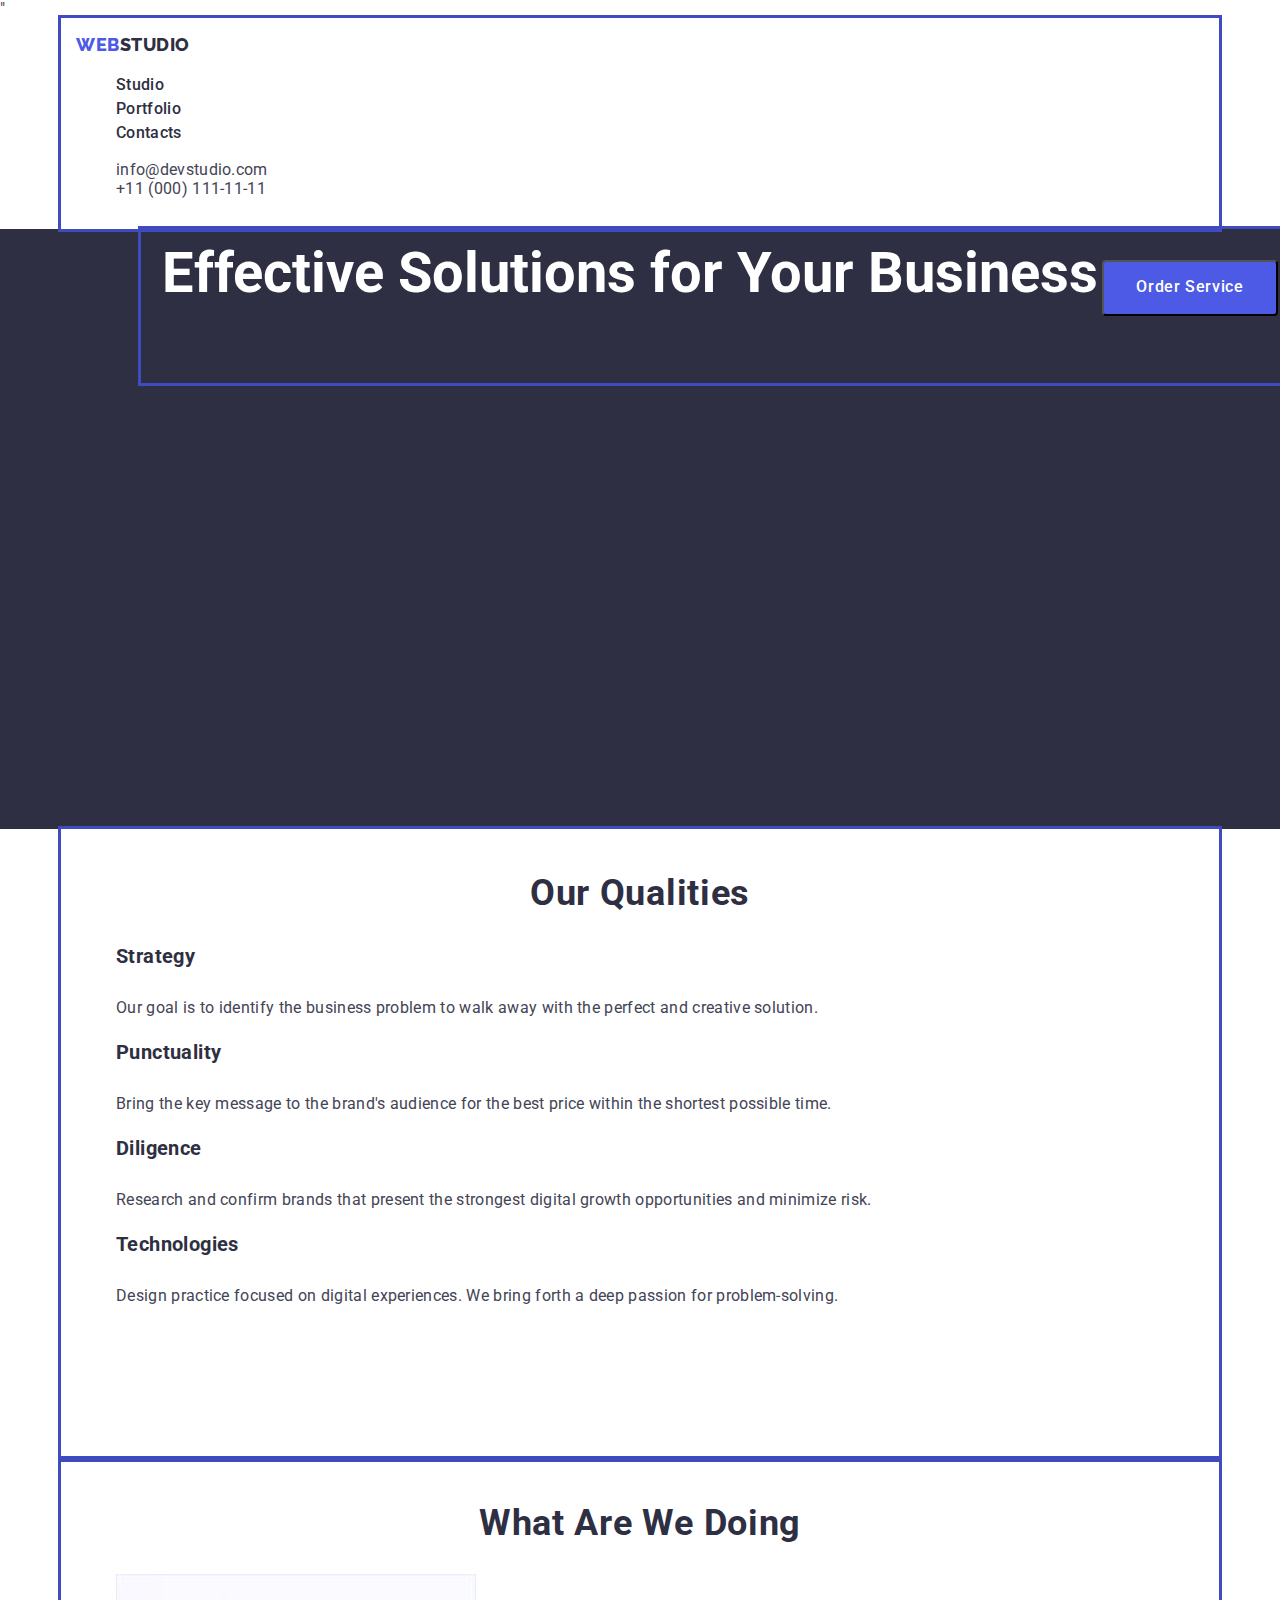
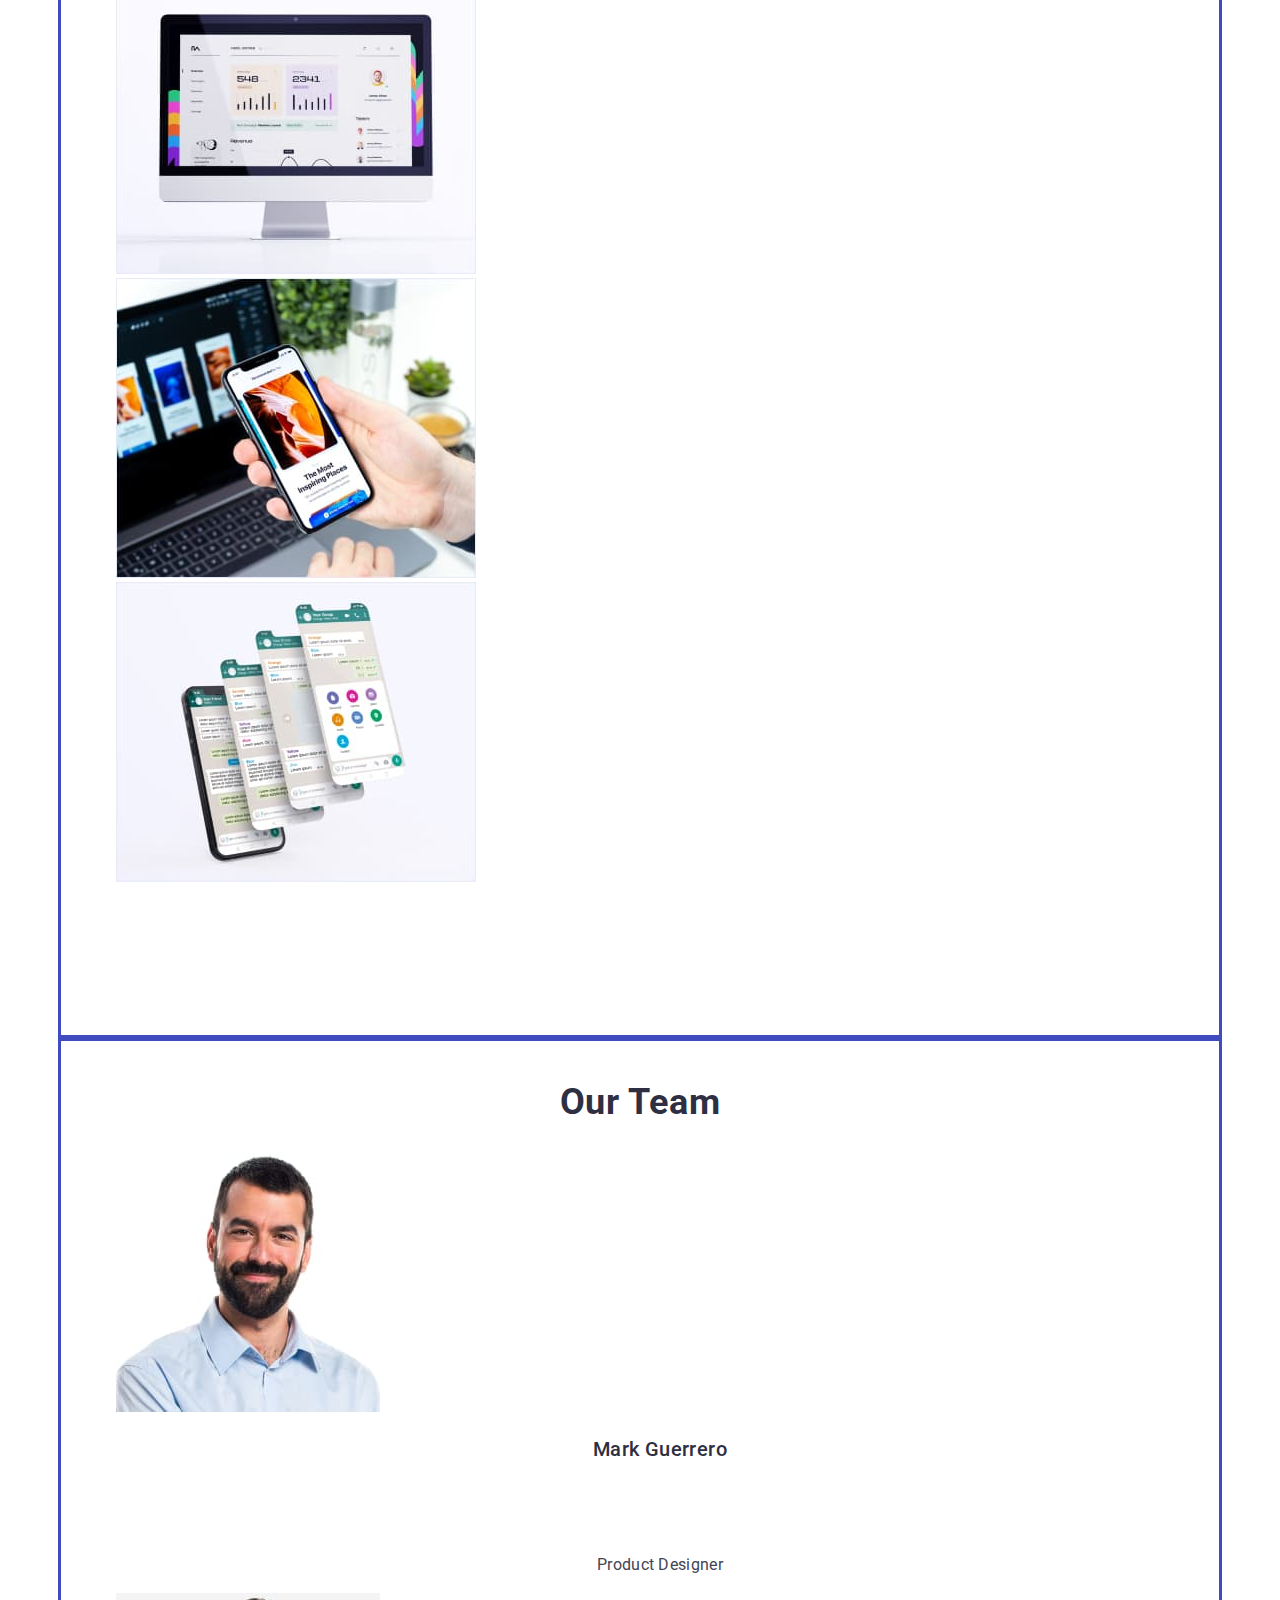
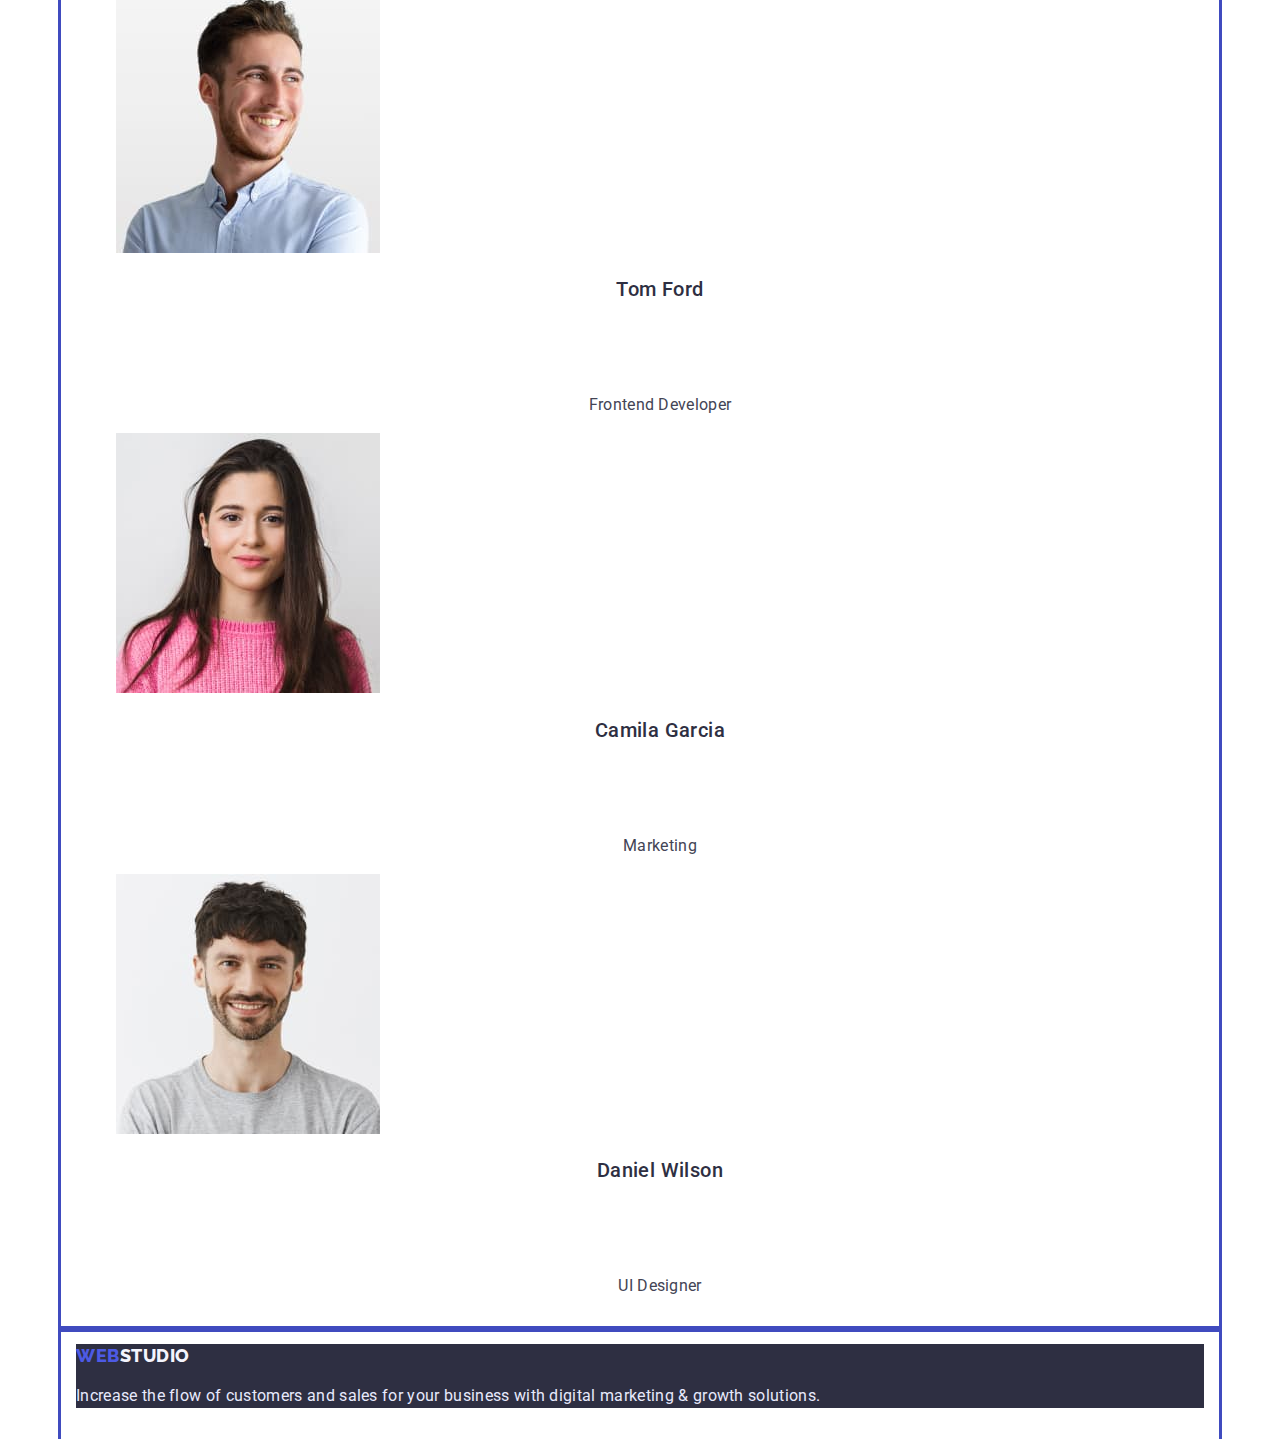
<file: index.html>
<!DOCTYPE html>
<html lang="en">

<head>
    <meta charset="UTF-8">
    <meta http-equiv="X-UA-Compatible" content="IE=edge">
    <meta name="viewport" content="width=device-width, initial-scale=1.0">
    <link rel="stylesheet"
        href="https://cdnjs.cloudflare.com/ajax/libs/modern-normalize/1.1.0/modern-normalize.min.css" />"
    <link rel="stylesheet" href="./css/styles.css">
    <link
        href="https://fonts.googleapis.com/css2?family=Raleway:wght@700;800&family=Roboto:wght@400;500;700;900&display=swap"
        rel="stylesheet">
    <title>Document</title>
</head>

<body>
    <header class="header">
        <div class="container">
            <nav class="navation">
                <a href="" class="logo"><span class="logo-web">WEB</span>STUDIO</a>
                <ul class="list-nav list">
                    <li class="item-nav"><a class="link-nav" href="./index.html">Studio</a></li>
                    <li class="item-nav"><a class="link-nav" href="./portfolio.html">Portfolio</a></li>
                    <li class="item-nav"><a class="link-nav" href="">Contacts</a></li>
                </ul>
            </nav>
            <address class="address">
                <ul class="list_address list">
                    <li><a class="link-address" href="mailto:info@devstudio.com">info@devstudio.com</a></li>
                    <li><a class="link-address" href="tel:+110001111111">+11 (000) 111-11-11</a></li>
                </ul>
            </address>
    </header>
    </div>
    <main class="content">
        <section class="section-hero section">
            <div class="container">
                <h1 class="hero-title">Effective Solutions for Your Business</h1>
                <button class="hero-button" type="button">Order Service</button>
            </div>
        </section>
        <div class="container">
            <section class="section">
                <h2 class="subtitle">our qualities</h2>
                <ul class="list">
                    <li class="item">
                        <h3 class="quality-title">Strategy</h3>
                        <p class="quality-text">Our goal is to identify the business
                            problem to walk away with the perfect and creative solution.</p>
                    </li>
                    <li class="item">
                        <h3 class="quality-title">Punctuality</h3>
                        <p class="quality-text">Bring the key message to the brand's audience for the best price within
                            the
                            shortest possible
                            time.</p>
                    </li>
                    <li class="item">
                        <h3 class="quality-title">Diligence</h3>
                        <p class="quality-text">Research and confirm brands that present the strongest digital growth
                            opportunities and minimize
                            risk.</p>
                    </li>
                    <li class="item">
                        <h3 class="quality-title">Technologies</h3>
                        <p class="quality-text">Design practice focused on digital experiences. We bring forth a deep
                            passion for
                            problem-solving.</p>
                    </li>
                </ul>
            </section>
        </div>
        <div class="container">
            <section class="section">
                <h2 class="subtitle">What are we doing</h2>
                <ul class="list">
                    <li class="item"><img src="./images/computer.jpg" alt="computer" width="360"></li>
                    <li class="item"><img src="./images/notebook.jpg" alt="notebook" width="360"></li>
                    <li class="item"><img src="./images/smartphone.jpg" alt="smartphone" width="360"></li>
                </ul>
            </section>
        </div>
        <div class="container">
            <section class="section-team.section">
                <h2 class="team-title">Our Team</h2>
                <ul class="list">
                    <li class="item">
                        <img src="./images/mark_guerrero.jpg" alt="Mark Guerrero" width="264">
                        <h3 class="team-subtitle">Mark Guerrero</h3>
                        <p class="team-text">Product Designer</p>
                    </li>
                    <li class="item">
                        <img src="./images/tom_ford.jpg" alt="Tom Ford" width="264">
                        <h3 class="team-subtitle">Tom Ford</h3>
                        <p class="team-text">Frontend Developer</p>
                    </li>
                    <li class="item">
                        <img src="./images/camila_garcia.jpg" alt="Camila Garcia" width="264">
                        <h3 class="team-subtitle">Camila Garcia</h3>
                        <p class="team-text">Marketing</p>
                    </li>
                    <li class="item">
                        <img src="./images/daniel_wilson.jpg" alt="Daniel Wilson" width="264">
                        <h3 class="team-subtitle">Daniel Wilson</h3>
                        <p class="team-text">UI Designer</p>
                    </li>
                </ul>
            </section>
        </div>
    </main>
    <div class="container">
        <footer class="footer">
            <a href="./index.html" class="logo-footer"><span class="logo-web-footer">WEB</span>STUDIO</a>
            <p class="text-footer">Increase the flow of customers and sales for your business with digital marketing &
                growth solutions.</p>
        </footer>
    </div>
</body>

</html>
</file>
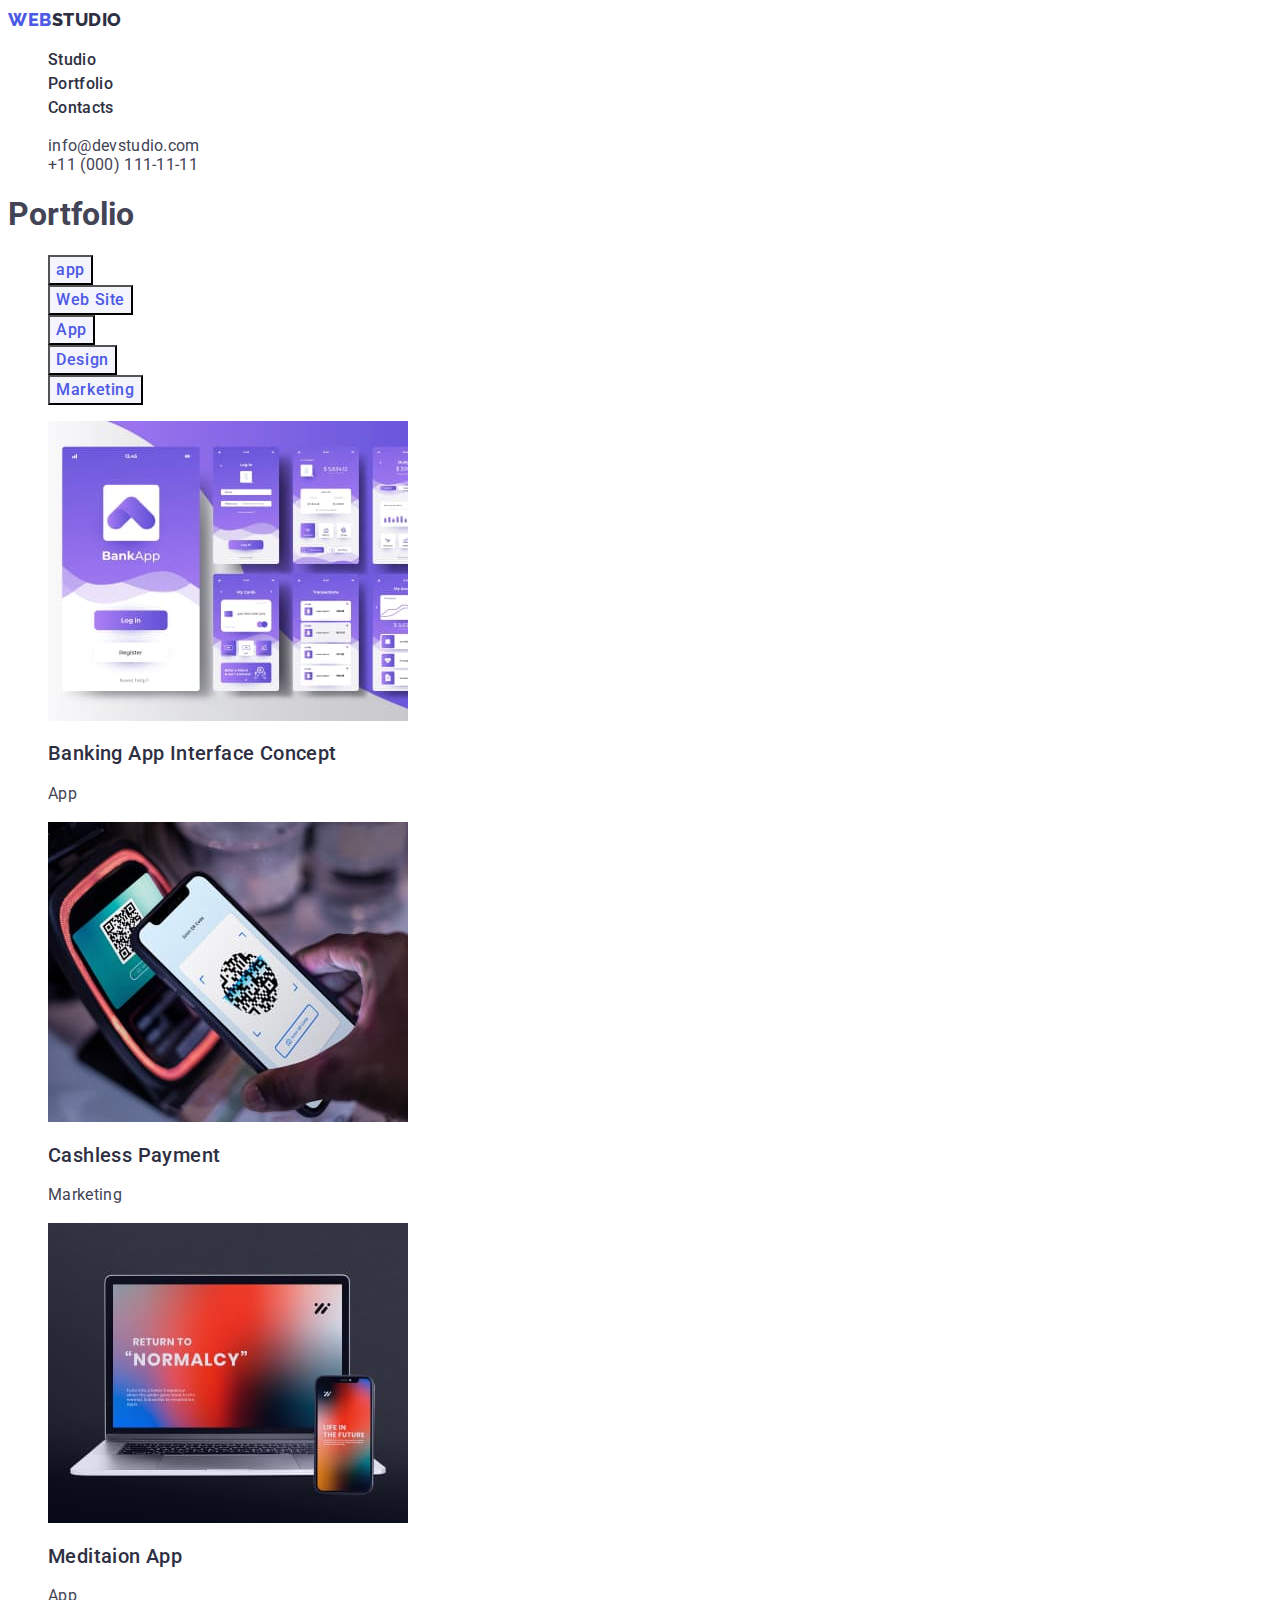
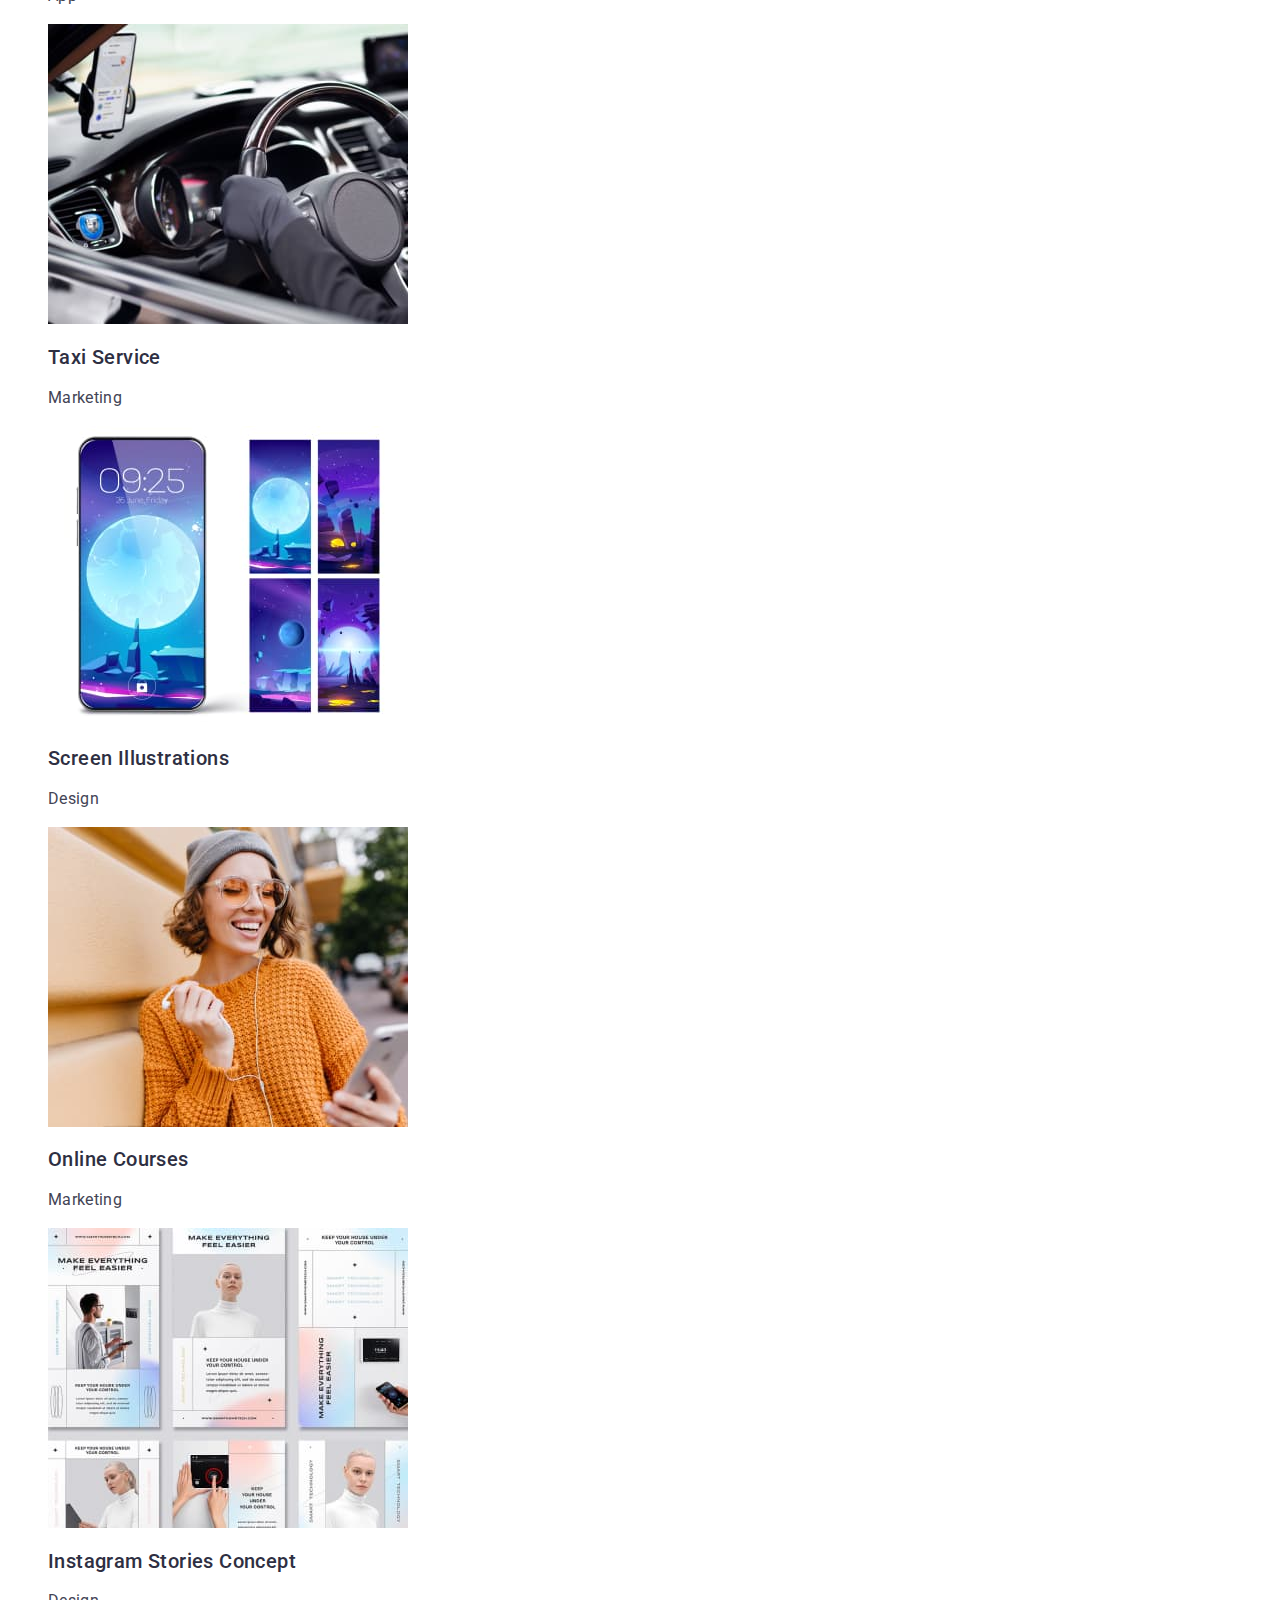
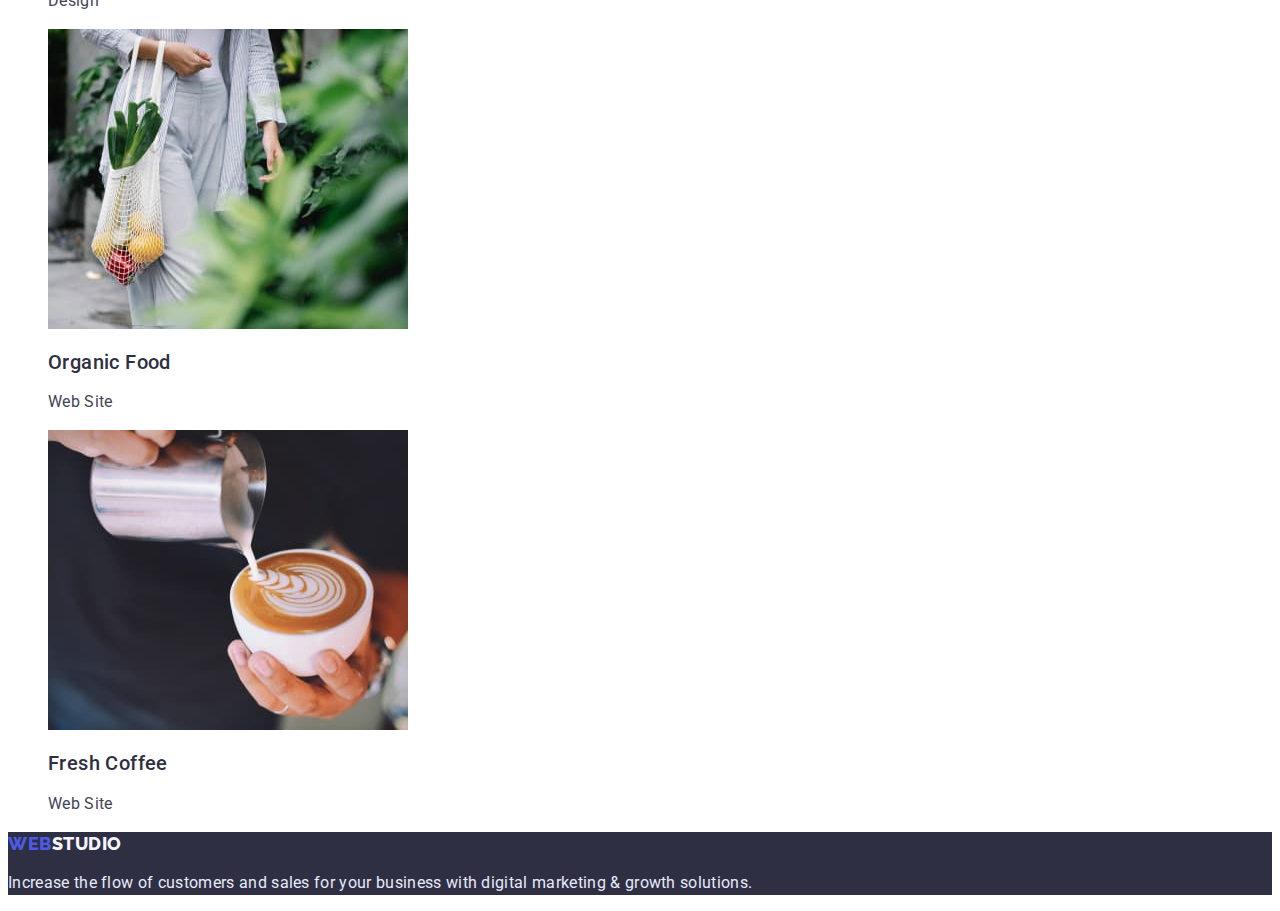
<file: portfolio.html>
<!DOCTYPE html>
<html lang="en">

<head>
    <meta charset="UTF-8">
    <meta http-equiv="X-UA-Compatible" content="IE=edge">
    <meta name="viewport" content="width=device-width, initial-scale=1.0">
    <link rel="stylesheet" href="./css/styles.css">
    <link
        href="https://fonts.googleapis.com/css2?family=Raleway:wght@700;800&family=Roboto:wght@400;500;700;900&display=swap"
        rel="stylesheet">
    <title>Document</title>
</head>

<body>
    <header class="header">
        <nav class="navation">
            <a href="./index.html" class="logo"><span class="logo-web">WEB</span>STUDIO</a>
            <ul class="list-nav list">
                <li class="item-nav"><a class="link-nav" href="./index.html">Studio</a></li>
                <li class="item-nav"><a class="link-nav" href="./portfolio.html">Portfolio</a></li>
                <li class="item-nav"><a class="link-nav" href="">Contacts</a></li>
            </ul>
        </nav>
        <address class="address">
            <ul class="list_address list">
                <li><a class="link-address" href="mailto:info@devstudio.com">info@devstudio.com</a></li>
                <li><a class="link-address" href="tel:+110001111111">+11 (000) 111-11-11</a></li>
            </ul>
        </address>
    </header>
    <main>
        <section>
            <h1>Portfolio</h1>
            <ul class="list">
                <li><button class="button-portfolio" type="button">app</button></li>
                <li><button class="button-portfolio" type="button">Web Site</button></li>
                <li><button class="button-portfolio" type="button">App</button></li>
                <li><button class="button-portfolio" type="button">Design</button></li>
                <li><button class="button-portfolio" type="button">Marketing</button></li>
            </ul>
            <ul class="list">
                <li><img src="./images_portfolio/application.jpg" alt="application" Width="360" Height="300">
                    <h2 class="subtitle-portfolio">Banking App Interface Concept</h2>
                    <p class="text-portfolio">App</p>
                </li>
                <li><img src="./images_portfolio/contactless_payment.jpg" alt="contactless_payment" width="360"
                        height="300">
                    <h2 class="subtitle-portfolio">Cashless Payment</h2>
                    <p class="text-portfolio">Marketing</p>
                </li>
                <li><img src="./images_portfolio/notebook.jpg" alt="notebook" width="360" height="300">
                    <h2 class="subtitle-portfolio">Meditaion App</h2>
                    <p class="text-portfolio">App</p>
                </li>
                <li><img src="./images_portfolio/car.jpg" alt="car" width="360" height="300">
                    <h2 class="subtitle-portfolio">Taxi Service</h2>
                    <p class="text-portfolio">Marketing</p>
                </li>
                <li><img src="./images_portfolio/smartphone.jpg" alt="smartphone" width="360" height="300">
                    <h2 class="subtitle-portfolio">Screen Illustrations</h2>
                    <p class="text-portfolio">Design</p>
                </li>
                <li><img src="./images_portfolio/gilr.jpg" alt="gilr" width="360" height="300">
                    <h2 class="subtitle-portfolio">Online Courses</h2>
                    <p class="text-portfolio">Marketing</p>
                </li>
                <li><img src="./images_portfolio/website.jpg" alt="website" width="360" height="300">
                    <h2 class="subtitle-portfolio">Instagram Stories Concept</h2>
                    <p class="text-portfolio">Design</p>
                </li>
                <li><img src="./images_portfolio/fruit.jpg" alt="fruit" width="360" height="300">
                    <h2 class="subtitle-portfolio">Organic Food</h2>
                    <p class="text-portfolio">Web Site</p>
                </li>
                <li> <img src="./images_portfolio/coffee.jpg" alt="coffee" width="360" height="300">
                    <h2 class="subtitle-portfolio">Fresh Coffee</h2>
                    <p class="text-portfolio">Web Site</p>
                </li>
            </ul>
        </section>
    </main>
    <footer class="footer">
        <a href="./index.html" class="logo-footer"><span class="logo-web-footer">WEB</span>STUDIO</a>
        <p class="text-footer">Increase the flow of customers and sales for your business with digital marketing &
            growth solutions.</p>
    </footer>
</body>

</html>
</file>
<file: css/styles.css>
:root {
        --primary-header-color: #2E2F42;
        --body-color: #434455;
        --color-white: #ffffff;
        --color-footer: #E7E9FC;
        --color-hover: #404BBF;
        --color-logo-web: #4D5AE5;
        --team-background-color: #F4F4FD;

}

body {
        font-family: 'Roboto', sans-serif;
        color: var(--body-color);
}

.container {
        padding: 15px;
        margin-left: auto;
        margin-right: auto;
        width: 1158px;
        outline: solid #404BBF;
}

.section {
        padding-bottom: 120px;
}

.logo-web {
        margin-top: 24px;
        margin-bottom: 24px;
        color: var(--color-logo-web);
        font-family: 'Raleway';
        font-weight: 800;
        font-size: 18px;
        line-height: 1.33;
        letter-spacing: 0.03em;
        text-decoration: none;

}

.logo {
        margin-top: 24px;
        margin-bottom: 24px;
        color: var(--primary-header-color);
        font-family: 'Raleway';
        font-weight: 800;
        font-size: 18px;
        line-height: 1.33;
        letter-spacing: 0.03em;
        text-decoration: none;
}

.list {
        list-style: none;
}

/*header*/

.link-nav {
        padding-top: 24px;
        padding-bottom: 24px;
        color: var(--primary-header-color);
        font-weight: 500;
        font-size: 16px;
        line-height: 1.5;
        letter-spacing: 0.02em;
        text-decoration: none;
        list-style: none;
}

.link-nav:hover,
.link-nav:focus {
        color: var(--color-hover)
}


.link-address {
        padding-top: 24px;
        padding-bottom: 24px;
        color: var(--body-color);
        font-style: normal;
        font-size: 16px;
        line-height: 1.5px;
        letter-spacing: 0.02em;
        text-decoration: none;
        list-style: none;
}

.link-address:hover,
.link-address:focus {
        color: var(--color-hover)
}

/*hero*/
.section-hero {
        background-color: var(--primary-header-color);
        outline: #2E2F42;
        text-align: center;
        padding: 0;
        width: 1440px;
        height: 600px;
}

.hero-title {
        display: inline-block;
        margin-top: 0;
        margin-bottom: 64px;
        color: var(--color-white);
        font-weight: 700;
        font-size: 56px;
        line-height: 1.07;
        text-align: center;
}

.hero-button {
        display: inline-block;
        min-width: 169px;
        height: 56px;
        border-radius: 4px;
        padding: 16px 32px;
        text-align: center;
        background-color: var(--color-logo-web);
        color: var(--color-white);
        font-family: inherit;
        font-weight: 500;
        font-size: 16px;
        line-height: 1.18;
        align-items: center;
        letter-spacing: 0.04em;
}

.hero-button:hover,
.hero-button:focus {
        background-color: var(--color-hover);
}

/*section quality*/
.quality-title {
        padding-bottom: 8px;
        color: var(--primary-header-color);
        font-weight: 700;
        font-size: 20px;
        line-height: 1.2;
        letter-spacing: 0.02em;
}

.quality-text {
        font-size: 16px;
        line-height: 1.5;
        letter-spacing: 0.02em;
}

.subtitle {
        color: var(--primary-header-color);
        font-weight: 700;
        font-size: 36px;
        line-height: 1.11;
        text-align: center;
        letter-spacing: 0.02em;
        text-transform: capitalize;
}

/*section-what*/
.subtitle-what {
        padding-bottom: 72px;
        color: var(--primary-header-color);
        font-weight: 700;
        font-size: 36px;
        line-height: 1.11;
        text-align: center;
        letter-spacing: 0.02em;
        text-transform: capitalize;
}

/*section-oer team*/
.section-team {
        background-color: var(--team-background-color);
}

.team-title {
        color: var(--primary-header-color);
        font-weight: 700;
        font-size: 36px;
        line-height: 1.11;
        text-align: center;
        letter-spacing: 0.02em;
        text-transform: capitalize;
}

.team-subtitle {
        padding-bottom: 72px;
        color: var(--primary-header-color);
        font-weight: 500;
        font-size: 20px;
        line-height: 1.2;
        text-align: center;
        letter-spacing: 0.02em;
}

.team-text {
        font-size: 16px;
        line-height: 1.5;
        text-align: center;
        letter-spacing: 0.02em;
}

/*footer*/
.footer {
        background-color: var(--primary-header-color);
}

.logo-web-footer {
        color: var(--color-logo-web);
        font-family: 'Raleway';
        font-weight: 800;
        font-size: 18px;
        line-height: 1.33;
        letter-spacing: 0.03em;
        text-decoration: none;
}

.logo-footer {
        color: var(--team-background-color);
        font-family: 'Raleway';
        font-weight: 800;
        font-size: 18px;
        line-height: 1.16;
        letter-spacing: 0.03em;
        text-decoration: none;
}

.text-footer {
        color: var(--color-footer);
        font-size: 16px;
        line-height: 1.5;
        letter-spacing: 0.02em;
}

/*portfolio*/
.button-portfolio {
        background-color: var(--team-background-color);
        color: var(--color-logo-web);
        font-family: inherit;
        font-weight: 500;
        font-size: 16px;
        line-height: 1.5;
        letter-spacing: 0.04em;
        cursor: pointer
}

.button-portfolio:hover,
.button-portfolio:focus {
        background-color: var(--color-logo-web);
        color: var(--team-background-color);
}


.subtitle-portfolio {
        color: var(--primary-header-color);
        font-weight: 500;
        font-size: 20px;
        line-height: 1.2;
        letter-spacing: 0.02em;
}

.text-portfolio {
        font-size: 16px;
        line-height: 1.5;
        letter-spacing: 0.02em;
}
</file>
